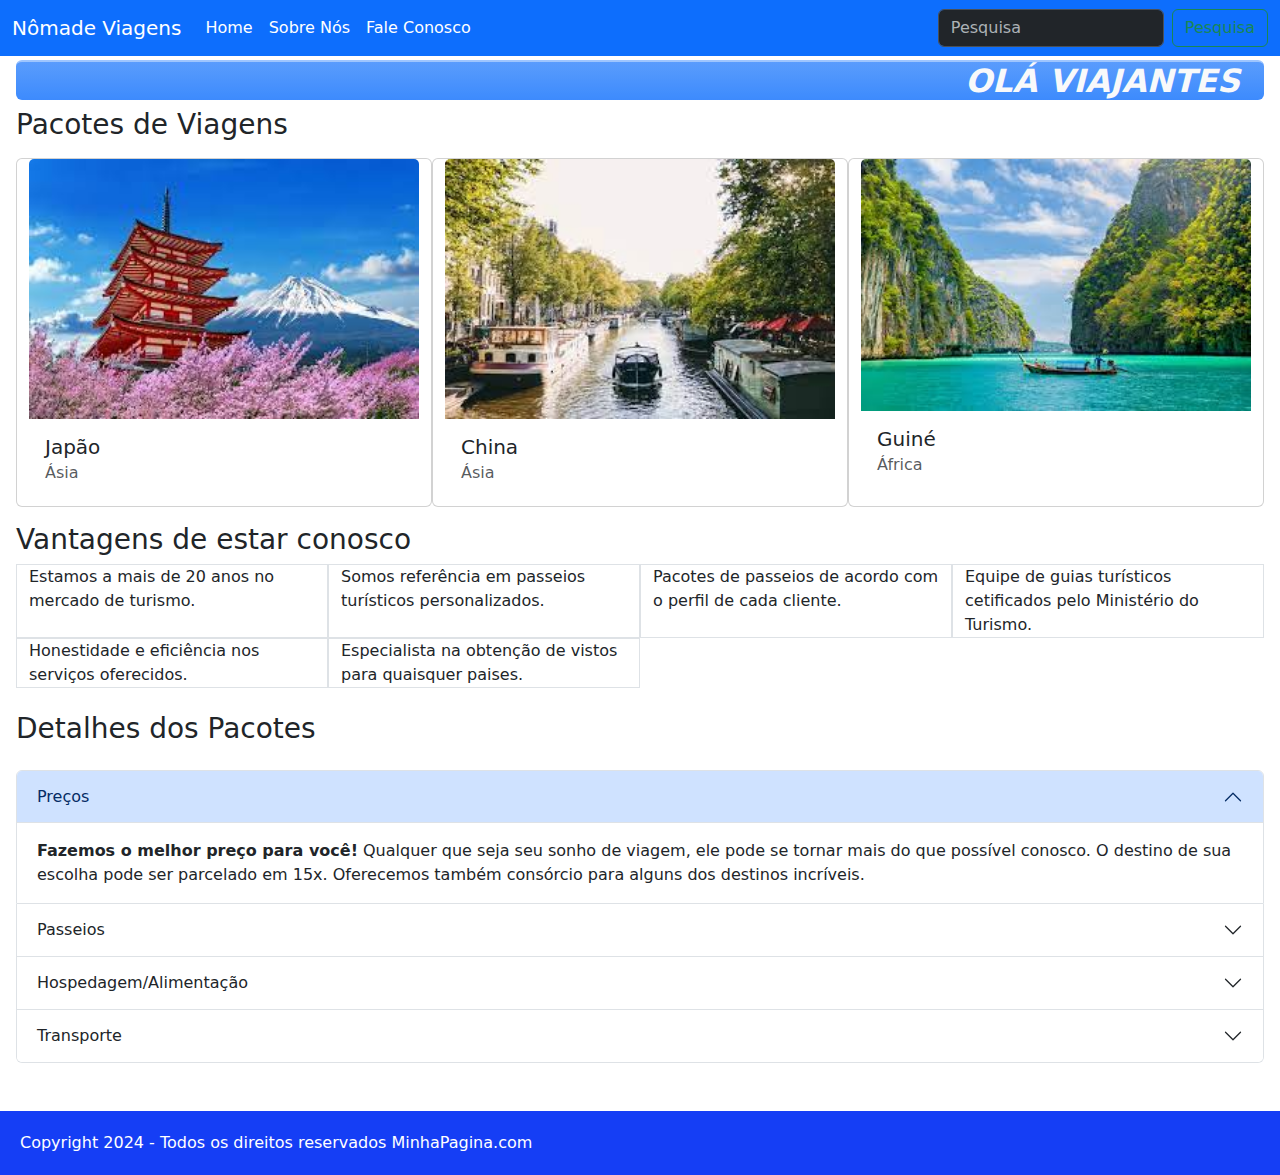
<file: index.html>
<!DOCTYPE html>
<html lang="en">
<head>
    <meta charset="UTF-8">
    <meta name="viewport" content="width=device-width, initial-scale=1.0">
    <title>Projeto Bootstrap</title>
    <link href="https://cdn.jsdelivr.net/npm/bootstrap@5.3.3/dist/css/bootstrap.min.css" rel="stylesheet" integrity="sha384-QWTKZyjpPEjISv5WaRU9OFeRpok6YctnYmDr5pNlyT2bRjXh0JMhjY6hW+ALEwIH" crossorigin="anonymous"><script src="https://cdn.jsdelivr.net/npm/bootstrap@5.3.3/dist/js/bootstrap.bundle.min.js" integrity="sha384-YvpcrYf0tY3lHB60NNkmXc5s9fDVZLESaAA55NDzOxhy9GkcIdslK1eN7N6jIeHz" crossorigin="anonymous"></script>
    <link rel="stylesheet" href="style.css">
</head>
<body>
    <nav class="navbar navbar-expand-lg bg-primary" data-bs-theme="dark">
        <div class="container-fluid">
          <a class="navbar-brand" href="#">Nômade Viagens</a>
          <button class="navbar-toggler" type="button" data-bs-toggle="collapse" data-bs-target="#navbarNavDropdown" aria-controls="navbarNavDropdown" aria-expanded="false" aria-label="Toggle navigation">
            <span class="navbar-toggler-icon"></span>
          </button>
          <div class="collapse navbar-collapse" id="navbarNavDropdown">
            <ul class="navbar-nav">
              <li class="nav-item">
                <a class="nav-link active" aria-current="page" href="#">Home</a>
              </li>
              <li class="nav-item">
                <a class="nav-link active"  href="sobre.nos.html">Sobre Nós</a>
              </li>
              <li class="nav-item">
                <a class="nav-link active" href="fale.conosco.html">Fale Conosco</a>
              </li>
            </ul>
          </div>
          <form class="d-flex" role="search">
            <input class="form-control me-2" type="search" placeholder="Pesquisa" aria-label="Pesquisa">
            <button class="btn btn-outline-success" type="submit">Pesquisa</button>
          </form>
        </div>
      </nav>

    <main class="mx-3">
        <h2 class="bg-primary bg-gradient text-light mt-1 px-4 border-top border-2 rounded border-primary-subtle text-end text-uppercase fw-bold fst-italic"
        style="--bs-bg-opacity: .8;">Olá Viajantes</h2>

        <h3>Pacotes de Viagens</h3>

        <div class="container-fluid my-3">
          <div class="row">
          <div class="card col-4">
            <img src="image/japão.jpeg" class="card-img-top" alt="...">
            <div class="card-body">
              <h5 class="card-title">Japão</h5>
              <h6 class="card-subtitle mb-2 text-body-secondary">Ásia</h6>
            </div>
          </div>
          <div class="card col-4">
            <img src="image/holanda.jpeg" class="card-img-top" alt="...">
            <div class="card-body">
              <h5 class="card-title">China</h5>
              <h6 class="card-subtitle mb-2 text-body-secondary">Ásia</h6>
            </div>
          </div>
          <div class="card col-4">
            <img src="image/tailandia.jpeg" class="card-img-top" alt="...">
            <div class="card-body">
              <h5 class="card-title">Guiné</h5>
              <h6 class="card-subtitle mb-2 text-body-secondary">África</h6>
            </div>
          </div>
          </div>
        </div>
       
        <h3>Vantagens de estar conosco</h3>
        <div class="container-fluid">
            <div class="row">
                <div class="col-md-3 col-sm-6 bs-primary-bg-subtle border border-light-1">Estamos a mais de 20 anos no mercado de turismo.</div>
                <div class="col-md-3 col-sm-6 bs-primary-bg-subtle border border-light-1">Somos referência em passeios turísticos personalizados.</div>
                <div class="col-md-3 col-sm-6 bs-primary-bg-subtle border border-light-1">Pacotes de passeios de acordo com o perfil de cada cliente.</div>
                <div class="col-md-3 col-sm-6 bs-primary-bg-subtle border border-light-1">Equipe de guias turísticos cetificados pelo Ministério do Turismo.</div>
                <div class="col-md-3 col-sm-6 bs-primary-bg-subtle border border-light-1">Honestidade e eficiência nos serviços oferecidos.</div>
                <div class="col-md-3 col-sm-6 bs-primary-bg-subtle border border-light-1">Especialista na obtenção de vistos para quaisquer paises.</div>
            </div>
        </div>
        <br>

        <h3>Detalhes dos Pacotes</h3>
        <div class="accordion my-4" id="accordionExample">
  <div class="accordion-item">
    <h2 class="accordion-header">
      <button class="accordion-button" type="button" data-bs-toggle="collapse" data-bs-target="#collapseOne" aria-expanded="true" aria-controls="collapseOne">
        Preços
      </button>
    </h2>
    <div id="collapseOne" class="accordion-collapse collapse show" data-bs-parent="#accordionExample">
      <div class="accordion-body">
        <strong>Fazemos o melhor preço para você!</strong> Qualquer que seja seu sonho de viagem, ele pode se tornar mais do que possível conosco. O destino de sua escolha pode ser parcelado em 15x. Oferecemos também consórcio para alguns dos destinos incríveis.
      </div>
    </div>
  </div>
  <div class="accordion-item">
    <h2 class="accordion-header">
      <button class="accordion-button collapsed" type="button" data-bs-toggle="collapse" data-bs-target="#collapseTwo" aria-expanded="false" aria-controls="collapseTwo">
        Passeios
      </button>
    </h2>
    <div id="collapseTwo" class="accordion-collapse collapse" data-bs-parent="#accordionExample">
      <div class="accordion-body">
        <strong>Passeios exclusivos e personalizados.</strong> Possuimos pacotes de passeios exclusivos que somente nossa empresa oferece e pacotes de passeios personalizados que são muito atrativos e chamativos para casais.
      </div>
    </div>
  </div>
  <div class="accordion-item">
    <h2 class="accordion-header">
      <button class="accordion-button collapsed" type="button" data-bs-toggle="collapse" data-bs-target="#collapseThree" aria-expanded="false" aria-controls="collapseThree">
        Hospedagem/Alimentação
      </button>
    </h2>
    <div id="collapseThree" class="accordion-collapse collapse" data-bs-parent="#accordionExample">
      <div class="accordion-body">
        <strong>Oferecemos o melhor do conforto.</strong> Escolhemos a dedo todos os hotéis que temos parceria e todos eles passam por averiguações e avaliações semestralmente. Todos apresentam certificação e apresentam uma gastronomia única e espetácular.
      </div>
    </div>
  </div>
  <div class="accordion-item">
    <h2 class="accordion-header">
      <button class="accordion-button collapsed" type="button" data-bs-toggle="collapse" data-bs-target="#collapseThree" aria-expanded="false" aria-controls="collapseThree">
        Transporte
      </button>
    </h2>
    <div id="collapseThree" class="accordion-collapse collapse" data-bs-parent="#accordionExample">
      <div class="accordion-body">
        <strong>O conforto também está no transporte.</strong> Nossas parceiras de transporte também apresentam certificações e avaliações atualizadas. Prezamos pelo conforto sem deixar de lado a segurança de todos os envolvidos.
      </div>
    </div>
  </div>

  <br>
        
        <script src="https://cdn.jsdelivr.net/npm/bootstrap@5.3.3/dist/js/bootstrap.bundle.min.js" integrity="sha384-YvpcrYf0tY3lHB60NNkmXc5s9fDVZLESaAA55NDzOxhy9GkcIdslK1eN7N6jIeHz" crossorigin="anonymous"></script>
    </main>
</body>

<footer class="footer">
  Copyright 2024 - Todos os direitos reservados MinhaPagina.com
</footer>

</html>
</file>
<file: style.css>
html{
    height: 100%;
}

.footer{
    background: #153ef5;
    color: white;
    display: flex;
    flex-wrap: wrap;
    justify-content: space-between;
    align-items: center;
    padding: 20px;
}

/*Breakpoints para resoluções específicas (smartphones, tablets, dispositivos pequenos) */
</file>
